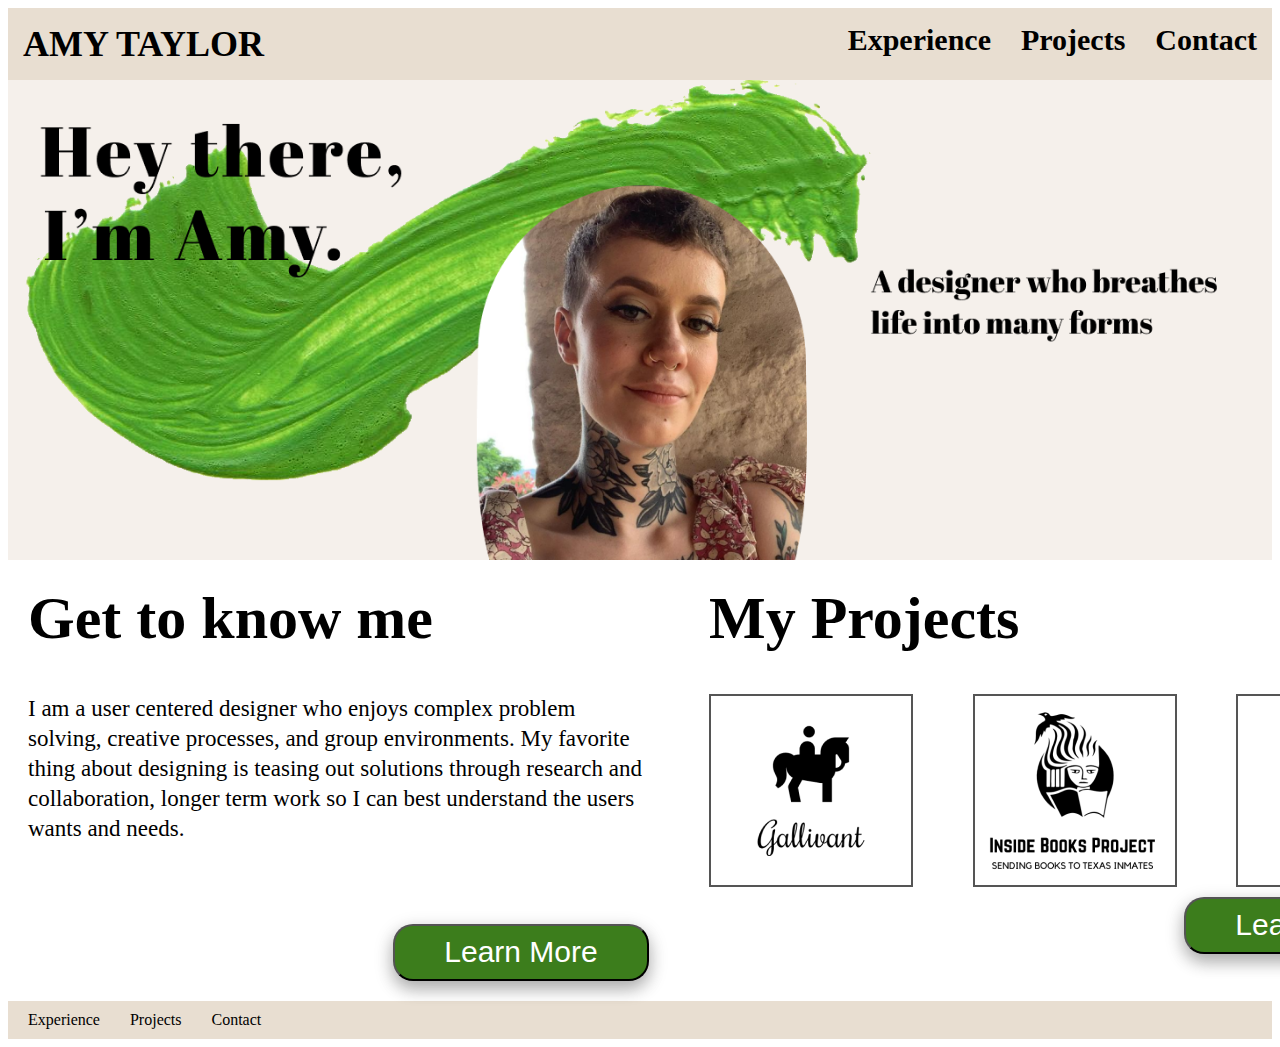
<file: index.html>
<!DOCTYPE HTML>
<meta content="text/html;charset=utf-8" http-equiv="Content-Type">
<meta content="utf-8" http-equiv="encoding">

<html>

<head>
  <title>AMY TAYLOR</title>
  <link rel="stylesheet" type="text/css" href="css/style.css">
</head>

<body>
  <!-- Nav START -->
  <div class="nav">

    <div class="left">
      AMY TAYLOR
    </div>

    <div class="right">
      <div class="right-item"> Experience </div>
      <div class="right-item"> Projects </div>
      <div class="right-item"> Contact </div>
    </div>

  </div>
  <!-- Nav END -->

  <!-- Hero START -->
  <img class="hero-image" src="images/HERO.png">
  <!-- Hero END -->

  <!-- Main Body START -->
  <div class='main-grid'>

    <div class='column'>
      <div class="get-to-know-me column-contents">
        <div class="header">
          <h1> Get to know me </h1>
        </div>
        <div class='text-container'>
          I am a user centered designer who enjoys complex problem solving, creative processes, and group environments.
          My
          favorite thing about designing is teasing out solutions through research and collaboration, longer term work
          so
          I
          can best understand the users wants and needs.
        </div>
          <button class="get-to-know-me-button" type="button">
            Learn More
          </button>
      </div>
    </div>

    <div class='column'>
      <div class="projects column-contents">
        <div class="header">
          <h1> My Projects </h1>
        </div>
        <div class='project-container'>
          <img class="project" src="images/gallivant.png">
          <img class="project" src="images/ibp.png">
          <img class="project" src="images/stray-alert.png">
        </div>
          <button class="projects-button" type="button">
            Learn More
          </button>
      </div>
    </div>

  </div>
  <!-- Main Body END -->

  <!-- Footer START -->
  <div class="footer">
    <div class="Experience"> Experience </div>
    <div class="footer-item"> Projects </div>
    <div class="footer-item"> Contact </div>
  </div>
  <!-- Footer END -->

</body>

</html>
</file>
<file: css/style.css>
/* All elements with class="nav" */
.nav {
  background-color: #e8ded1;
  font-family: "Garamond";
  font-weight: bold;
  display: flex;
  justify-content: space-between;
  padding: 15px;
}

/* All elements with class="left" */
.left {
  font-size: 36px;
}

/* All elements with class="right" */
.right {
  font-size: 30px;
  display: flex;
}

/* All elements with class="right-item" */
.right-item {
  margin-left: 30px;
}

.right-item:hover {
  color: #3c7d1c;
  cursor: pointer;
}

/* All elements with class="hero-image" */
.hero-image {
  width: 100%;
}

.main-grid {
  column-count: 1;
  column-gap: 10px;
  padding: 20px;
  margin-top: -40px;
  margin-bottom: 20px;
  display: flex;
}

.column {
  column-width: 100%;
  height: auto;
}

.project-container {
  display: flex;
  justify-content: space-between;
}

.text-container {
  line-height: 30px;
}

/* All elements with class="get-to-know-me" */
.get-to-know-me {
  font-family: "Garamond";
  font-size: 23px;
  padding-right: 50px;
}

/* All elements with class="header" */
.header {
  font-size: 30px;
  display: inline-block;
}

/* All elements with class="Projects" */
.projects {
  font-family: "Garamond";
}

/* All elements with class="footer" */
.footer {
  background-color: #e8ded1;
  font-family: "Garamond";
  font-weight: lighter;
  display: flex;
  padding: 10px;
  margin-top: -20px;
}

/* All elements with class="footer-item" */
.footer-item {
  margin-left: 30px;
}

/* All elements with class="Experience" */
.Experience {
  margin-left: 10px;
}

/* All elements with class="buttons" */
.get-to-know-me-button {
  background-color: #3c7d1c;
  width: 256px;
  height: 57px;
  border-radius: 20px;
  font-size: 30px;
  font-weight: 400;
  color: white;
  box-shadow: 0 8px 16px 0 rgba(0, 0, 0, 0.2), 0 6px 20px 0 rgba(0, 0, 0, 0.19);
  margin-left: 365px;
  margin-top: 80px;
}

.get-to-know-me-button:hover {
  background-color: #174a20;
  cursor: pointer;
}

.projects-button {
  background-color: #3c7d1c;
  width: 256px;
  height: 57px;
  border-radius: 20px;
  font-size: 30px;
  font-weight: 400;
  color: white;
  box-shadow: 0 8px 16px 0 rgba(0, 0, 0, 0.2), 0 6px 20px 0 rgba(0, 0, 0, 0.19);
  margin-left: 475px;
  margin-top: 10px;
}

.projects-button:hover {
  background-color: #174a20;
  cursor: pointer;
}

.footer-item:hover {
  color: #3c7d1c;
  cursor: pointer;
}

.Experience:hover {
  color: #3c7d1c;
  cursor: pointer;
}

.project {
  border: 2px solid #555;
}
</file>
<file: UX_UI_HW_18/css/style.css>
/* All elements with class="nav" */
.nav {
  background-color: #e8ded1;
  font-family: "Garamond";
  font-weight: bold;
  display: flex;
  justify-content: space-between;
  padding: 15px;
}

/* All elements with class="left" */
.left {
  font-size: 36px;
}

/* All elements with class="right" */
.right {
  font-size: 30px;
  display: flex;
}

/* All elements with class="right-item" */
.right-item {
  margin-left: 30px;
}

.right-item:hover {
  color: #3c7d1c;
  cursor: pointer;
}

/* All elements with class="hero-image" */
.hero-image {
  width: 100%;
}

.main-grid {
  column-count: 1;
  column-gap: 10px;
  padding: 20px;
  margin-top: -40px;
  margin-bottom: 20px;
  display: flex;
}

.column {
  column-width: 100%;
  height: auto;
}

.project-container {
  display: flex;
  justify-content: space-between;
}

.text-container {
  line-height: 30px;
}

/* All elements with class="get-to-know-me" */
.get-to-know-me {
  font-family: "Garamond";
  font-size: 23px;
  padding-right: 50px;
}

/* All elements with class="header" */
.header {
  font-size: 30px;
  display: inline-block;
}

/* All elements with class="Projects" */
.projects {
  font-family: "Garamond";
}

/* All elements with class="footer" */
.footer {
  background-color: #e8ded1;
  font-family: "Garamond";
  font-weight: lighter;
  display: flex;
  padding: 10px;
  margin-top: -20px;
}

/* All elements with class="footer-item" */
.footer-item {
  margin-left: 30px;
}

/* All elements with class="Experience" */
.Experience {
  margin-left: 10px;
}

/* All elements with class="buttons" */
.get-to-know-me-button {
  background-color: #3c7d1c;
  width: 256px;
  height: 57px;
  border-radius: 20px;
  font-size: 30px;
  font-weight: 400;
  color: white;
  box-shadow: 0 8px 16px 0 rgba(0, 0, 0, 0.2), 0 6px 20px 0 rgba(0, 0, 0, 0.19);
  margin-left: 365px;
  margin-top: 80px;
}

.get-to-know-me-button:hover {
  background-color: #174a20;
  cursor: pointer;
}

.projects-button {
  background-color: #3c7d1c;
  width: 256px;
  height: 57px;
  border-radius: 20px;
  font-size: 30px;
  font-weight: 400;
  color: white;
  box-shadow: 0 8px 16px 0 rgba(0, 0, 0, 0.2), 0 6px 20px 0 rgba(0, 0, 0, 0.19);
  margin-left: 475px;
  margin-top: 10px;
}

.projects-button:hover {
  background-color: #174a20;
  cursor: pointer;
}

.footer-item:hover {
  color: #3c7d1c;
  cursor: pointer;
}

.Experience:hover {
  color: #3c7d1c;
  cursor: pointer;
}

.project {
  border: 2px solid #555;
}
</file>
